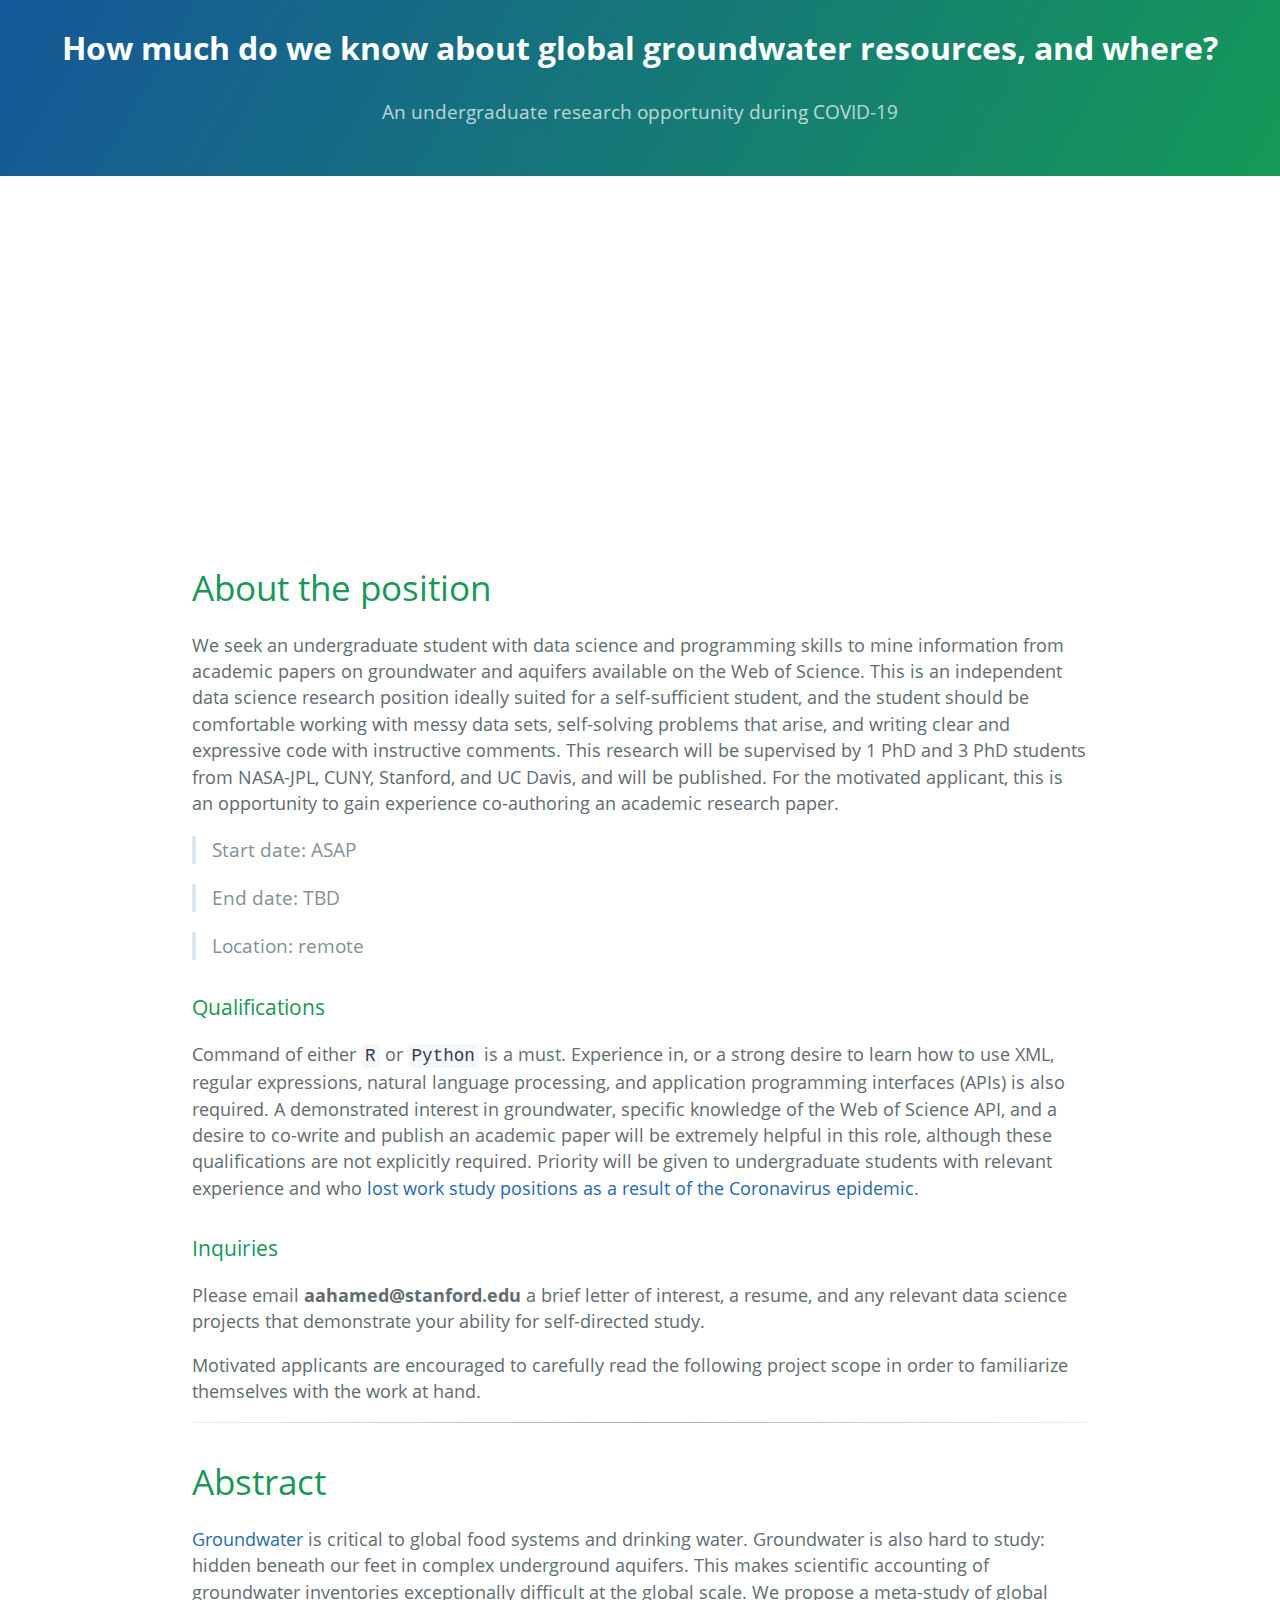
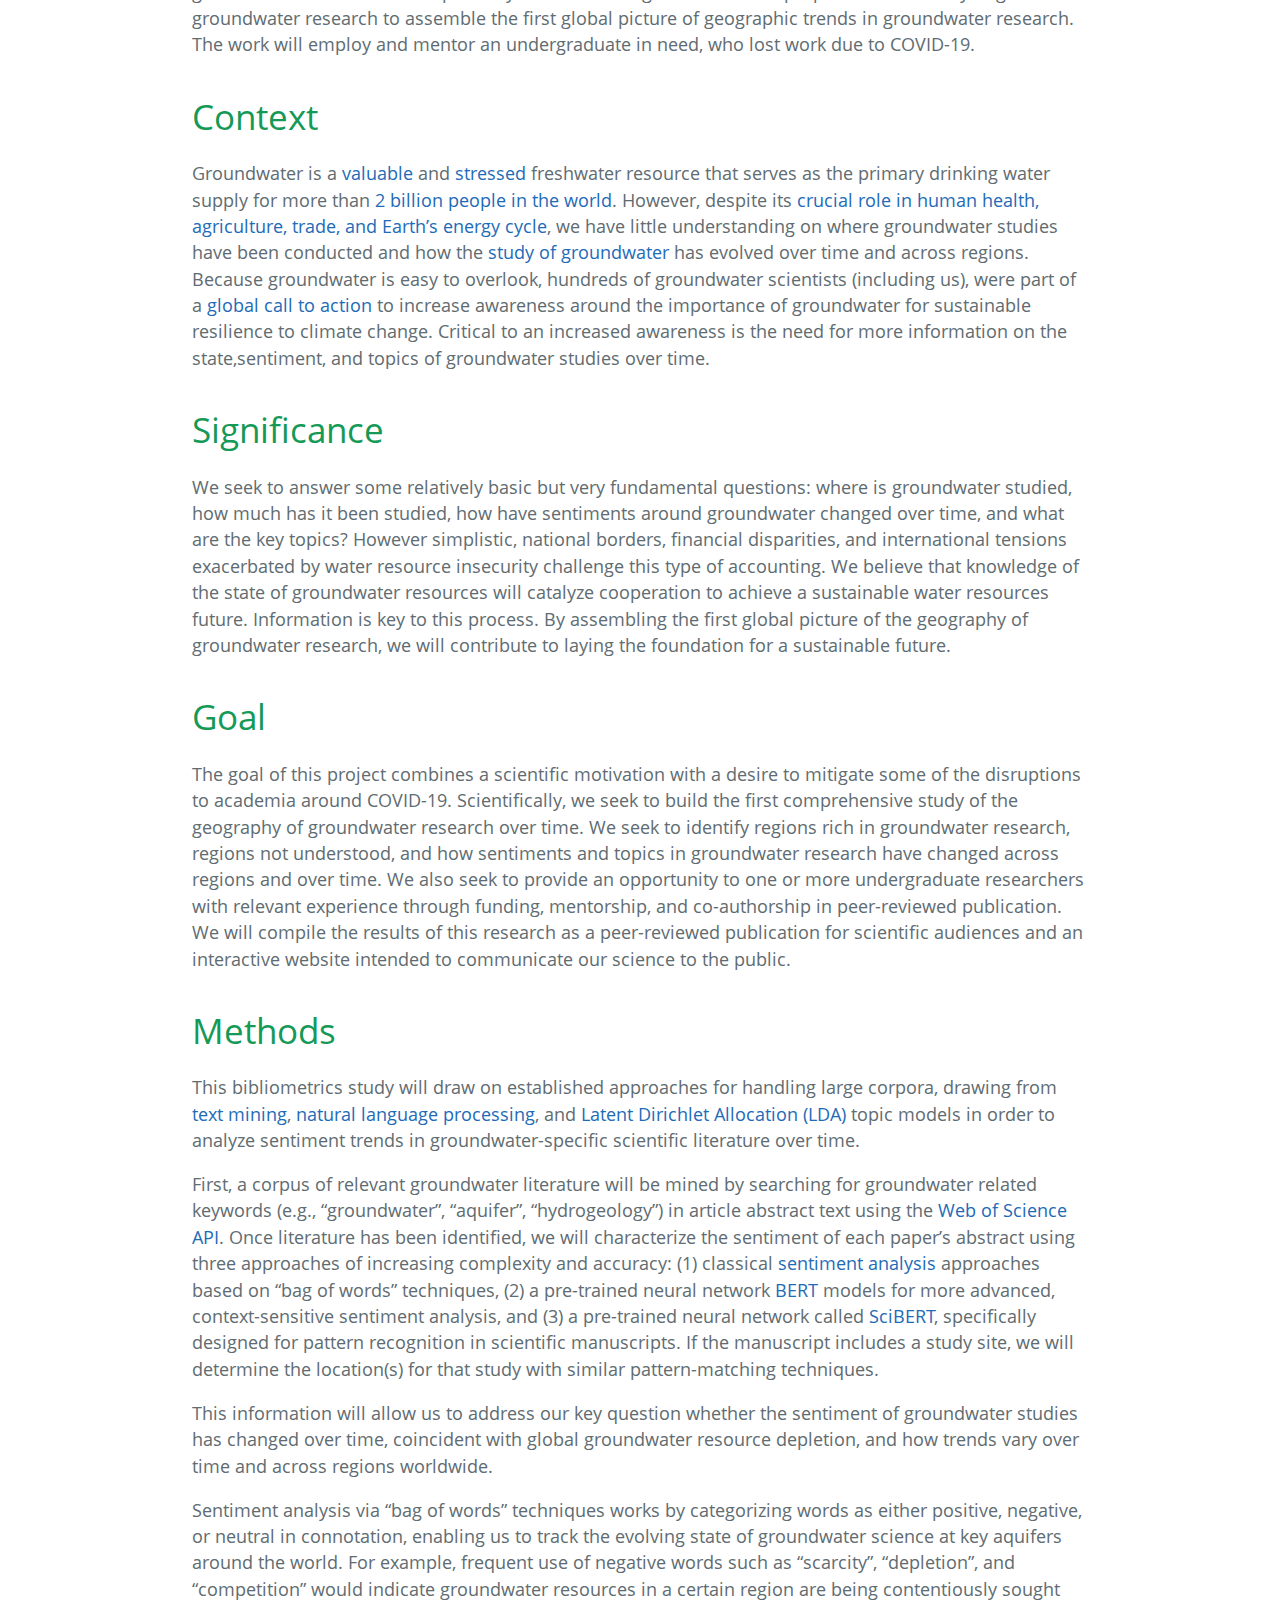
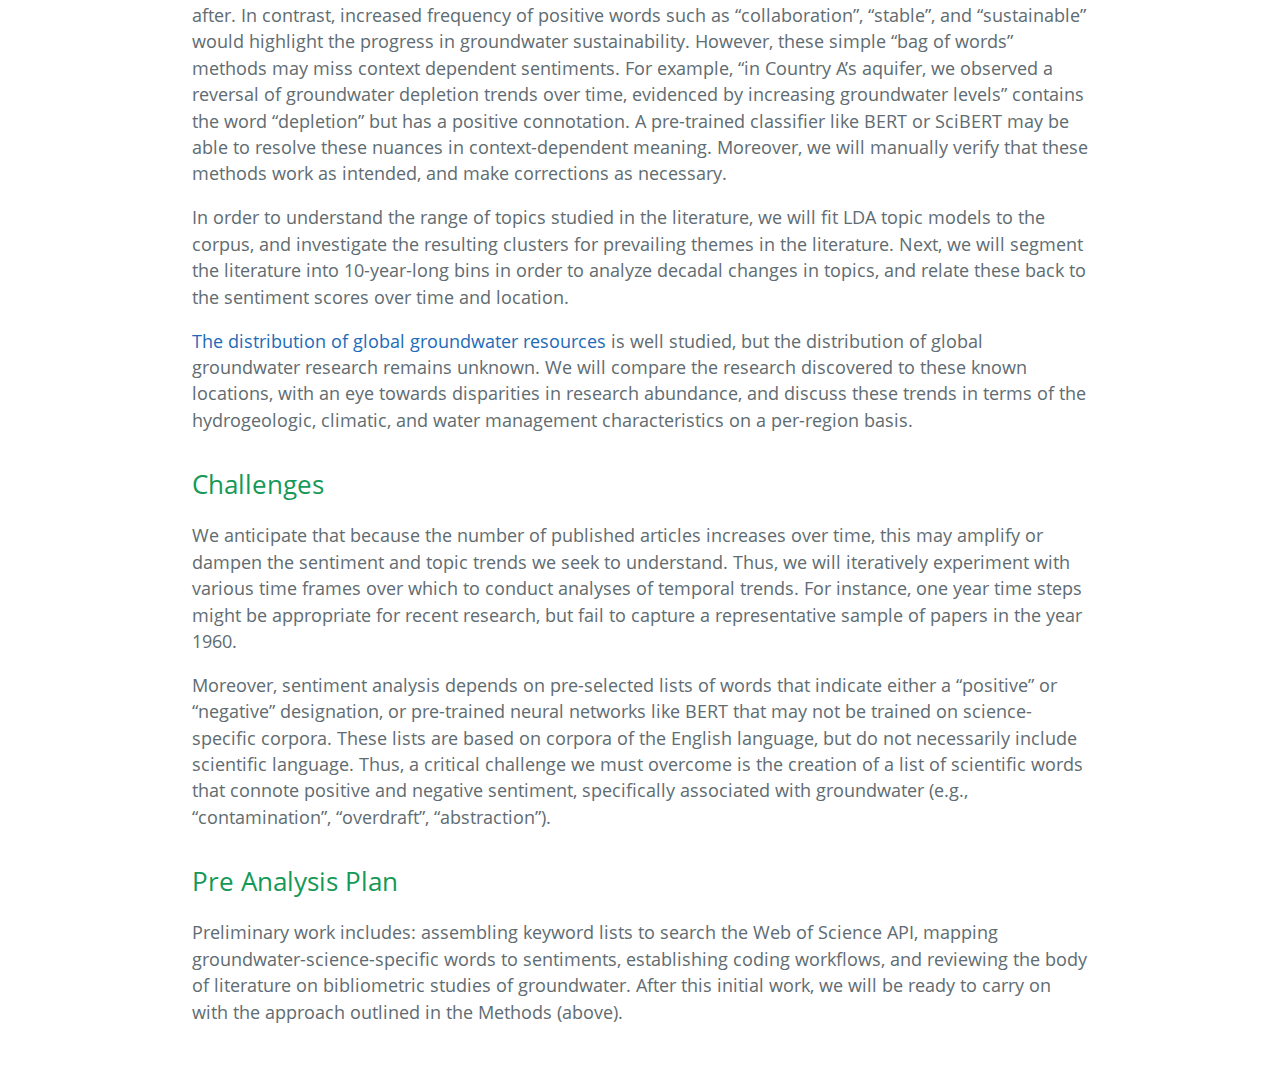
<file: content/gw-job/index.html>
<!DOCTYPE html>

<html xmlns="http://www.w3.org/1999/xhtml">

<head>

<meta charset="utf-8" />
<meta http-equiv="Content-Type" content="text/html; charset=utf-8" />
<meta name="generator" content="pandoc" />
<meta http-equiv="X-UA-Compatible" content="IE=EDGE" />

<meta name="viewport" content="width=device-width, initial-scale=1">

<meta name="author" content="An undergraduate research opportunity during COVID-19" />


<title>How much do we know about global groundwater resources, and where?</title>






<style type="text/css">@font-face{font-family:'Open Sans';font-style:normal;font-weight:400;src:local('Open Sans'),local(OpenSans),url([data-uri]) format("woff")}@font-face{font-family:'Open Sans';font-style:normal;font-weight:700;src:local('Open Sans Bold'),local(OpenSans-Bold),url([data-uri]) format("woff")}*{box-sizing:border-box}body{padding:0;margin:0;font-family:"Open Sans","Helvetica Neue",Helvetica,Arial,sans-serif;font-size:16px;line-height:1.5;color:#606c71}a{color:#1e6bb8;text-decoration:none}a:hover{text-decoration:underline}.page-header{color:#fff;text-align:center;background-color:#159957;background-image:linear-gradient(120deg,#155799,#159957);padding:1.5rem 2rem}.project-name{margin-top:0;margin-bottom:.1rem;font-size:2rem}.project-tagline{margin-bottom:2rem;font-weight:400;opacity:.7;font-size:1.5rem}.project-author,.project-date{font-weight:400;opacity:.7;font-size:1.2rem}@media screen and (max-width: 42em){.page-header{padding:1rem}.project-name{font-size:1.75rem}.project-tagline{font-size:1.2rem}.project-author,.project-date{font-size:1rem}}.main-content:first-child{margin-top:0}.main-content img{max-width:100%}.main-content h1,.main-content h2,.main-content h3,.main-content h4,.main-content h5,.main-content h6{margin-top:2rem;margin-bottom:1rem;font-weight:400;color:#159957}.main-content p{margin-bottom:1em}.main-content code{padding:2px 4px;font-family:Consolas,"Liberation Mono",Menlo,Courier,monospace;color:#383e41;background-color:#f3f6fa;border-radius:.3rem}.main-content pre{padding:.8rem;margin-top:0;margin-bottom:1rem;font:1rem Consolas,"Liberation Mono",Menlo,Courier,monospace;color:#567482;word-wrap:normal;background-color:#f3f6fa;border:solid 1px #dce6f0;border-radius:.3rem;line-height:1.45;overflow:auto}.main-content pre> code{padding:0;margin:0;font-size:1rem;color:#567482;word-break:normal;white-space:pre;background:transparent;border:0}.main-content pre code,.main-content pre tt{display:inline;padding:0;line-height:inherit;word-wrap:normal;background-color:transparent;border:0}.main-content pre code:before,.main-content pre code:after,.main-content pre tt:before,.main-content pre tt:after{content:normal}.main-content ul,.main-content ol{margin-top:0}.main-content blockquote{padding:0 1rem;margin-left:0;font-size:1.2rem;color:#819198;border-left:.3rem solid #dce6f0}.main-content blockquote>:first-child{margin-top:0}.main-content blockquote>:last-child{margin-bottom:0}.main-content table{width:100%;overflow:auto;word-break:normal;word-break:keep-all;border-collapse:collapse;border-spacing:0;margin:1rem 0}.main-content table th{font-weight:700;background-color:#4CAF50;color:#fff}.main-content table th,.main-content table td{padding:.5rem 1rem;border-bottom:1px solid #e9ebec;text-align:left}.main-content table tr:nth-child(odd){background-color:#f2f2f2}.main-content dl{padding:0}.main-content dl dt{padding:0;margin-top:1rem;font-size:1rem;font-weight:700}.main-content dl dd{padding:0;margin-bottom:1rem}.main-content hr{margin:1rem 0;border:0;height:1px;background:#aaa;background-image:linear-gradient(to right,#eee,#aaa,#eee)}.main-content,.toc{max-width:64rem;padding:2rem 4rem;margin:0 auto;font-size:1.1rem}.toc{padding-bottom:0}.toc ul{margin-bottom:0}@media screen and (min-width: 42em) and (max-width: 64em){.toc{padding:2rem 2rem 0}.main-content{padding:2rem}}@media screen and (max-width: 42em){.toc{padding:2rem 1rem 0;font-size:1rem}.main-content{padding:2rem 1rem;font-size:1rem}.main-content pre,.main-content pre> code{font-size:.9rem}.main-content blockquote{font-size:1.1rem}}.site-footer{padding-top:2rem;margin-top:2rem;border-top:solid 1px #eff0f1;font-size:1rem}.site-footer-owner{display:block;font-weight:700}.site-footer-credits{color:#819198}
code span.kw { color: #a71d5d; font-weight: normal; } 
code span.dt { color: #795da3; } 
code span.dv { color: #0086b3; } 
code span.bn { color: #0086b3; } 
code span.fl { color: #0086b3; } 
code span.ch { color: #4070a0; } 
code span.st { color: #183691; } 
code span.co { color: #969896; font-style: italic; } 
code span.ot { color: #007020; } 
</style>





</head>

<body>




<section class="page-header">
<h1 class="title toc-ignore project-name">How much do we know about global groundwater resources, and where?</h1>
<h4 class="author project-author">An undergraduate research opportunity during COVID-19</h4>
</section>



<section class="main-content">
<center>
<iframe width="560" height="315" src="https://www.youtube.com/embed/2-VD6HWbpDs" frameborder="0" allow="accelerometer; autoplay; encrypted-media; gyroscope; picture-in-picture" allowfullscreen>
</iframe>
</center>
<div id="about-the-position" class="section level1">
<h1>About the position</h1>
<p>We seek an undergraduate student with data science and programming skills to mine information from academic papers on groundwater and aquifers available on the Web of Science. This is an independent data science research position ideally suited for a self-sufficient student, and the student should be comfortable working with messy data sets, self-solving problems that arise, and writing clear and expressive code with instructive comments. This research will be supervised by 1 PhD and 3 PhD students from NASA-JPL, CUNY, Stanford, and UC Davis, and will be published. For the motivated applicant, this is an opportunity to gain experience co-authoring an academic research paper.</p>

<blockquote>
<p>Start date: ASAP</p>
</blockquote>

<blockquote>
<p>End date: TBD</p>
</blockquote>

<blockquote>
<p>Location: remote</p>
</blockquote>
<div id="qualifications" class="section level3">
<h3>Qualifications</h3>
<p>Command of either <code>R</code> or <code>Python</code> is a must. Experience in, or a strong desire to learn how to use XML, regular expressions, natural language processing, and application programming interfaces (APIs) is also required. A demonstrated interest in groundwater, specific knowledge of the Web of Science API, and a desire to co-write and publish an academic paper will be extremely helpful in this role, although these qualifications are not explicitly required. Priority will be given to undergraduate students with relevant experience and who <a href="https://www.chronicle.com/article/When-Covid-19-Closed-Colleges/248345">lost work study positions as a result of the Coronavirus epidemic</a>.</p>
</div>
<div id="inquiries" class="section level3">
<h3>Inquiries</h3>
<p>Please email <strong>aahamed@stanford.edu</strong> a brief letter of interest, a resume, and any relevant data science projects that demonstrate your ability for self-directed study.</p>
<p>Motivated applicants are encouraged to carefully read the following project scope in order to familiarize themselves with the work at hand.</p>
<hr />
</div>
</div>
<div id="abstract" class="section level1">
<h1>Abstract</h1>
<p><a href="https://en.wikipedia.org/wiki/Groundwater">Groundwater</a> is critical to global food systems and drinking water. Groundwater is also hard to study: hidden beneath our feet in complex underground aquifers. This makes scientific accounting of groundwater inventories exceptionally difficult at the global scale. We propose a meta-study of global groundwater research to assemble the first global picture of geographic trends in groundwater research. The work will employ and mentor an undergraduate in need, who lost work due to COVID-19.</p>
</div>
<div id="context" class="section level1">
<h1>Context</h1>
<p>Groundwater is a <a href="https://inweh.unu.edu/wp-content/uploads/2018/12/Groundwater-and-Sustainable-Development-Goals-Analysis-of-Interlinkages.pdf">valuable</a> and <a href="https://www.nature.com/articles/nature11295">stressed</a> freshwater resource that serves as the primary drinking water supply for more than <a href="https://sustainabledevelopment.un.org/content/documents/1711Water%20for%20a%20Sustainable%20World.pdf">2 billion people in the world</a>. However, despite its <a href="https://www.forbes.com/sites/natalieparletta/2019/07/17/the-importance-of-groundwater-and-of-predicting-human-impacts-on-it/#507c140b1614">crucial role in human health, agriculture, trade, and Earth’s energy cycle</a>, we have little understanding on where groundwater studies have been conducted and how the <a href="https://en.wikipedia.org/wiki/Hydrogeology">study of groundwater</a> has evolved over time and across regions. Because groundwater is easy to overlook, hundreds of groundwater scientists (including us), were part of a <a href="http://groundwaterstatement.org">global call to action</a> to increase awareness around the importance of groundwater for sustainable resilience to climate change. Critical to an increased awareness is the need for more information on the state,sentiment, and topics of groundwater studies over time.</p>
</div>
<div id="significance" class="section level1">
<h1>Significance</h1>
<p>We seek to answer some relatively basic but very fundamental questions: where is groundwater studied, how much has it been studied, how have sentiments around groundwater changed over time, and what are the key topics? However simplistic, national borders, financial disparities, and international tensions exacerbated by water resource insecurity challenge this type of accounting. We believe that knowledge of the state of groundwater resources will catalyze cooperation to achieve a sustainable water resources future. Information is key to this process. By assembling the first global picture of the geography of groundwater research, we will contribute to laying the foundation for a sustainable future.</p>
</div>
<div id="goal" class="section level1">
<h1>Goal</h1>
<p>The goal of this project combines a scientific motivation with a desire to mitigate some of the disruptions to academia around COVID-19. Scientifically, we seek to build the first comprehensive study of the geography of groundwater research over time. We seek to identify regions rich in groundwater research, regions not understood, and how sentiments and topics in groundwater research have changed across regions and over time. We also seek to provide an opportunity to one or more undergraduate researchers with relevant experience through funding, mentorship, and co-authorship in peer-reviewed publication. We will compile the results of this research as a peer-reviewed publication for scientific audiences and an interactive website intended to communicate our science to the public.</p>
</div>
<div id="methods" class="section level1">
<h1>Methods</h1>
<p>This bibliometrics study will draw on established approaches for handling large corpora, drawing from <a href="https://en.wikipedia.org/wiki/Text_mining">text mining</a>, <a href="https://en.wikipedia.org/wiki/Natural_language_processing">natural language processing</a>, and <a href="http://www.jmlr.org/papers/v3/blei03a">Latent Dirichlet Allocation (LDA)</a> topic models in order to analyze sentiment trends in groundwater-specific scientific literature over time.</p>
<p>First, a corpus of relevant groundwater literature will be mined by searching for groundwater related keywords (e.g., “groundwater”, “aquifer”, “hydrogeology”) in article abstract text using the <a href="https://clarivate.com/webofsciencegroup/solutions/xml-and-apis/">Web of Science</a> <a href="https://en.wikipedia.org/wiki/Application_programming_interface">API</a>. Once literature has been identified, we will characterize the sentiment of each paper’s abstract using three approaches of increasing complexity and accuracy: (1) classical <a href="https://en.wikipedia.org/wiki/Sentiment_analysis">sentiment analysis</a> approaches based on “bag of words” techniques, (2) a pre-trained neural network <a href="https://github.com/google-research/bert">BERT</a> models for more advanced, context-sensitive sentiment analysis, and (3) a pre-trained neural network called <a href="https://github.com/allenai/scibert">SciBERT</a>, specifically designed for pattern recognition in scientific manuscripts. If the manuscript includes a study site, we will determine the location(s) for that study with similar pattern-matching techniques.</p>
<p>This information will allow us to address our key question whether the sentiment of groundwater studies has changed over time, coincident with global groundwater resource depletion, and how trends vary over time and across regions worldwide.</p>
<p>Sentiment analysis via “bag of words” techniques works by categorizing words as either positive, negative, or neutral in connotation, enabling us to track the evolving state of groundwater science at key aquifers around the world. For example, frequent use of negative words such as “scarcity”, “depletion”, and “competition” would indicate groundwater resources in a certain region are being contentiously sought after. In contrast, increased frequency of positive words such as “collaboration”, “stable”, and “sustainable” would highlight the progress in groundwater sustainability. However, these simple “bag of words” methods may miss context dependent sentiments. For example, “in Country A’s aquifer, we observed a reversal of groundwater depletion trends over time, evidenced by increasing groundwater levels” contains the word “depletion” but has a positive connotation. A pre-trained classifier like BERT or SciBERT may be able to resolve these nuances in context-dependent meaning. Moreover, we will manually verify that these methods work as intended, and make corrections as necessary.</p>
<p>In order to understand the range of topics studied in the literature, we will fit LDA topic models to the corpus, and investigate the resulting clusters for prevailing themes in the literature. Next, we will segment the literature into 10-year-long bins in order to analyze decadal changes in topics, and relate these back to the sentiment scores over time and location.</p>
<p><a href="https://www.whymap.org/whymap/EN/Home/whymap_node.html">The distribution of global groundwater resources</a> is well studied, but the distribution of global groundwater research remains unknown. We will compare the research discovered to these known locations, with an eye towards disparities in research abundance, and discuss these trends in terms of the hydrogeologic, climatic, and water management characteristics on a per-region basis.</p>
<div id="challenges" class="section level2">
<h2>Challenges</h2>
<p>We anticipate that because the number of published articles increases over time, this may amplify or dampen the sentiment and topic trends we seek to understand. Thus, we will iteratively experiment with various time frames over which to conduct analyses of temporal trends. For instance, one year time steps might be appropriate for recent research, but fail to capture a representative sample of papers in the year 1960.</p>
<p>Moreover, sentiment analysis depends on pre-selected lists of words that indicate either a “positive” or “negative” designation, or pre-trained neural networks like BERT that may not be trained on science-specific corpora. These lists are based on corpora of the English language, but do not necessarily include scientific language. Thus, a critical challenge we must overcome is the creation of a list of scientific words that connote positive and negative sentiment, specifically associated with groundwater (e.g., “contamination”, “overdraft”, “abstraction”).</p>
</div>
<div id="pre-analysis-plan" class="section level2">
<h2>Pre Analysis Plan</h2>
<p>Preliminary work includes: assembling keyword lists to search the Web of Science API, mapping groundwater-science-specific words to sentiments, establishing coding workflows, and reviewing the body of literature on bibliometric studies of groundwater. After this initial work, we will be ready to carry on with the approach outlined in the Methods (above).</p>
</div>
</div>
</section>



<!-- dynamically load mathjax for compatibility with self-contained -->
<script>
  (function () {
    var script = document.createElement("script");
    script.type = "text/javascript";
    script.src  = "https://mathjax.rstudio.com/latest/MathJax.js?config=TeX-AMS-MML_HTMLorMML";
    document.getElementsByTagName("head")[0].appendChild(script);
  })();
</script>

</body>
</html>
</file>
